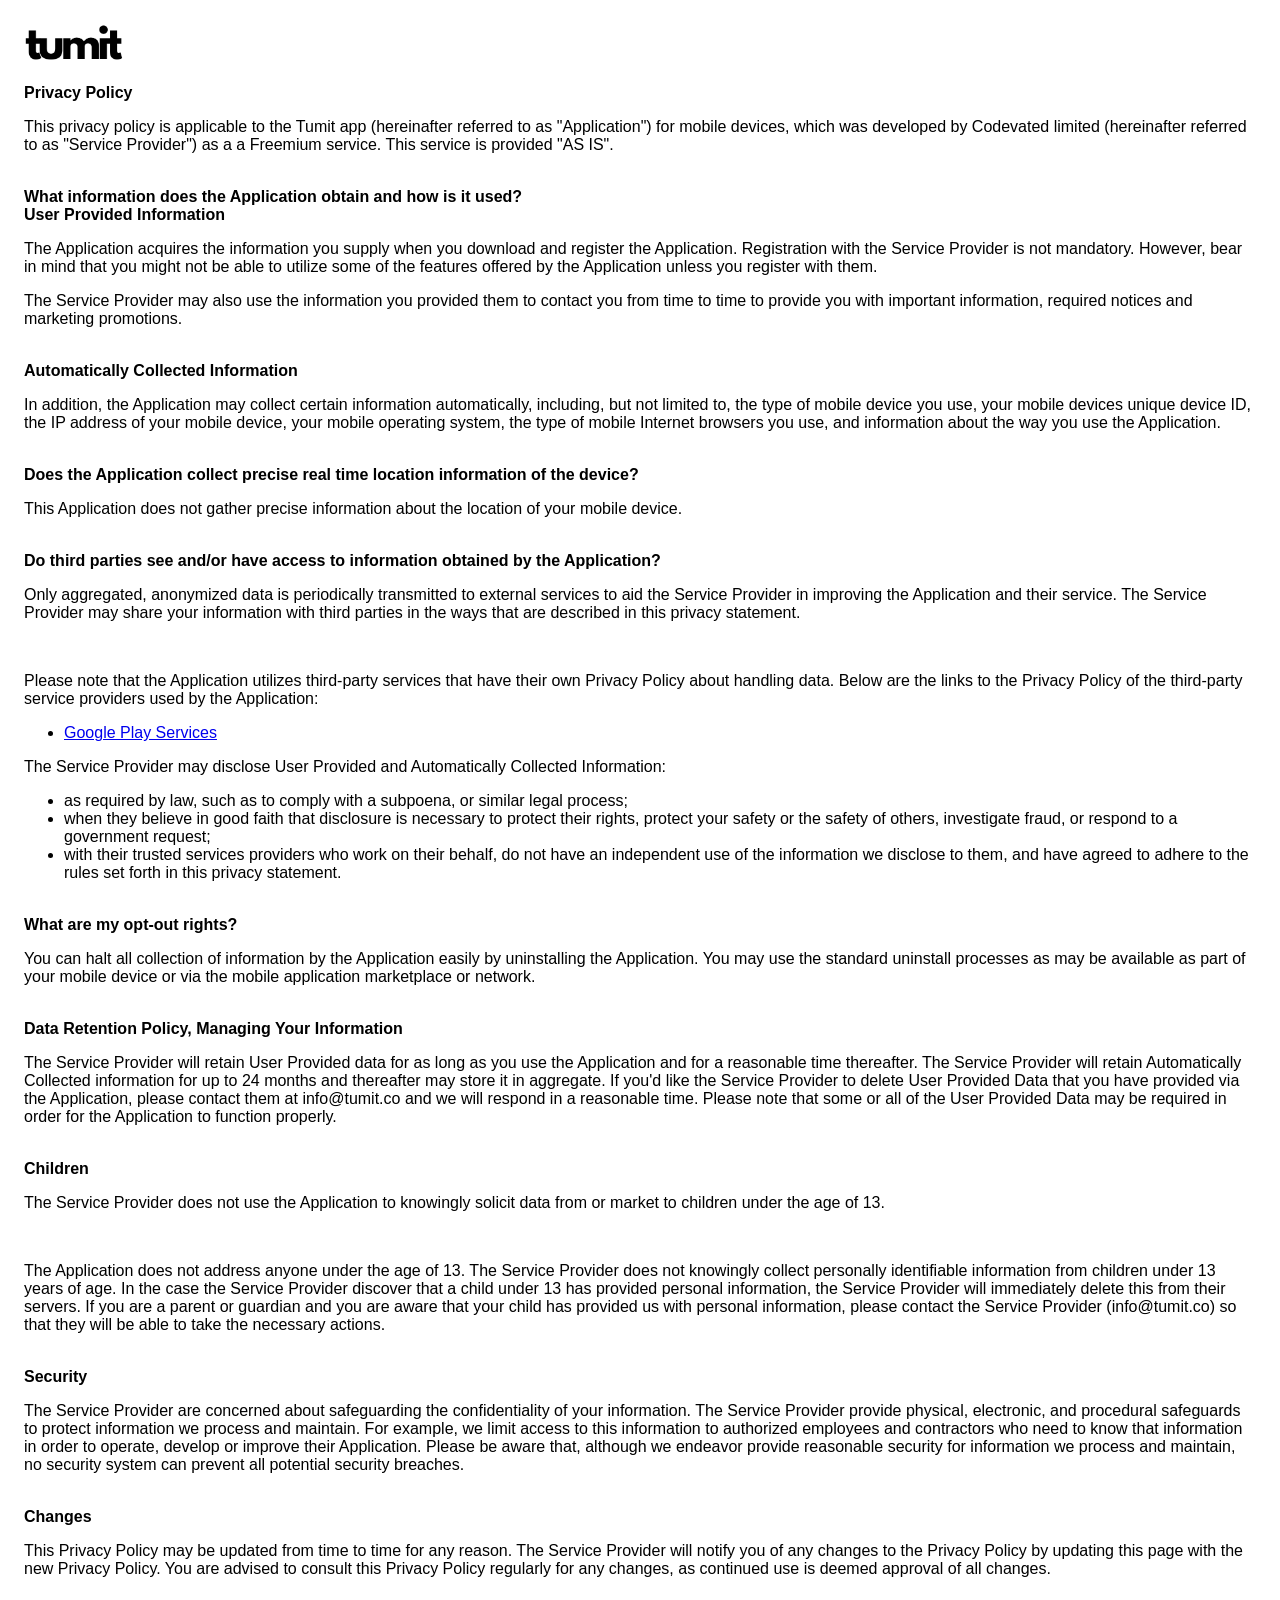
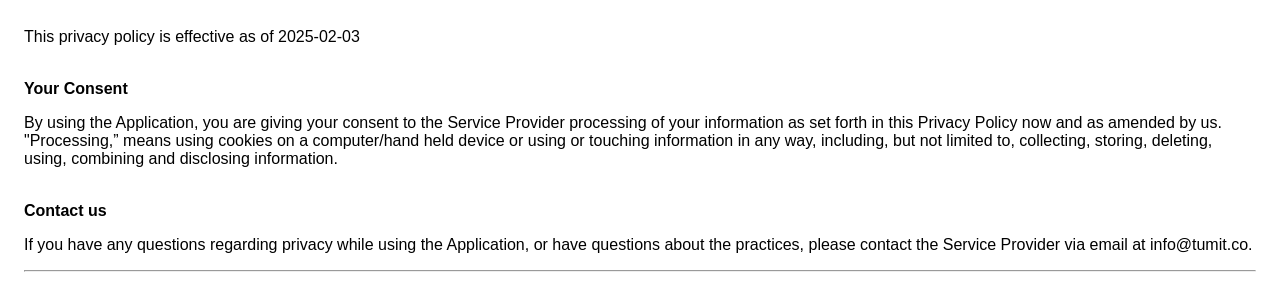
<file: private-policy.html>
<!DOCTYPE html>
    <html>
    <head>
      <meta charset='utf-8'>
      <meta name='viewport' content='width=device-width'>
      <title>Privacy Policy</title>
      <style> body { font-family: 'Helvetica Neue', Helvetica, Arial, sans-serif; padding:1em; } </style>
    </head>
    <body>

       <!-- header section strats -->
      <header class="header_section long_section px-0" style="margin-bottom: 18px;">
        <nav class="navbar navbar-expand-lg custom_nav-container ">
          <a class="navbar-brand" href="index.html">
            <span>
              <!-- Edgecut -->
              <img src="images/tumit.png" alt="logo image" style="width:100px;">
              
            </span>
          </a>
        

        </nav>
      </header>
      <!-- end header section -->


    <strong>Privacy Policy</strong><p>This privacy policy is applicable to the Tumit app (hereinafter referred to as "Application") for mobile devices, which was developed by Codevated limited (hereinafter referred to as "Service Provider") as a a Freemium service. This service is provided "AS IS".</p><br><strong>What information does the Application obtain and how is it used?</strong><br><strong>User Provided Information</strong><p>The Application acquires the information you supply when you download and register the Application. Registration with the Service Provider is not mandatory. However, bear in mind that you might not be able to utilize some of the features offered by the Application unless you register with them.</p><p>The Service Provider may also use the information you provided them to contact you from time to time to provide you with important information, required notices and marketing promotions.</p><br><strong>Automatically Collected Information </strong><p>In addition, the Application may collect certain information automatically, including, but not limited to, the type of mobile device you use, your mobile devices unique device ID, the IP address of your mobile device, your mobile operating system, the type of mobile Internet browsers you use, and information about the way you use the Application.</p><br><strong>Does the Application collect precise real time location information of the device?</strong><p>This Application does not gather precise information about the location of your mobile device.</p><div style="display: none;"><p>This Application collects your device's location, which helps the Service Provider determine your approximate geographical location and make use of in below ways:</p><ul><li>Geolocation Services: The Service Provider utilizes location data to provide features such as personalized content, relevant recommendations, and location-based services.</li><li>Analytics and Improvements: Aggregated and anonymized location data helps the Service Provider to analyze user behavior, identify trends, and improve the overall performance and functionality of the Application.</li><li>Third-Party Services: Periodically, the Service Provider may transmit anonymized location data to external services. These services assist them in enhancing the Application and optimizing their offerings.</li></ul></div><br><strong>Do third parties see and/or have access to information obtained by the Application?</strong><p>Only aggregated, anonymized data is periodically transmitted to external services to aid the Service Provider in improving the Application and their service. The Service Provider may share your information with third parties in the ways that are described in this privacy statement.</p><div><br><p>Please note that the Application utilizes third-party services that have their own Privacy Policy about handling data. Below are the links to the Privacy Policy of the third-party service providers used by the Application:</p><ul><li><a href="https://www.google.com/policies/privacy/" target="_blank" rel="noopener noreferrer">Google Play Services</a></li><!----><!----><!----><!----><!----><!----><!----><!----><!----><!----><!----><!----><!----><!----><!----><!----><!----><!----><!----><!----><!----><!----><!----><!----><!----><!----><!----><!----><!----><!----><!----></ul></div><p>The Service Provider may disclose User Provided and Automatically Collected Information:</p><ul><li>as required by law, such as to comply with a subpoena, or similar legal process;</li><li>when they believe in good faith that disclosure is necessary to protect their rights, protect your safety or the safety of others, investigate fraud, or respond to a government request;</li><li>with their trusted services providers who work on their behalf, do not have an independent use of the information we disclose to them, and have agreed to adhere to the rules set forth in this privacy statement.</li></ul><p></p><br><strong>What are my opt-out rights?</strong><p>You can halt all collection of information by the Application easily by uninstalling the Application. You may use the standard uninstall processes as may be available as part of your mobile device or via the mobile application marketplace or network.</p><br><strong>Data Retention Policy, Managing Your Information</strong><p>The Service Provider will retain User Provided data for as long as you use the Application and for a reasonable time thereafter. The Service Provider will retain Automatically Collected information for up to 24 months and thereafter may store it in aggregate. If you'd like the Service Provider to delete User Provided Data that you have provided via the Application, please contact them at info@tumit.co and we will respond in a reasonable time. Please note that some or all of the User Provided Data may be required in order for the Application to function properly.</p><br><strong>Children</strong><p>The Service Provider does not use the Application to knowingly solicit data from or market to children under the age of 13.</p><div><br><p>The Application does not address anyone under the age of 13.
The Service Provider does not knowingly collect personally
identifiable information from children under 13 years of age. In the case
the Service Provider discover that a child under 13 has provided
personal information, the Service Provider will immediately
delete this from their servers. If you are a parent or guardian
and you are aware that your child has provided us with
personal information, please contact the Service Provider (info@tumit.co) so that
they will be able to take the necessary actions.</p></div><!----><br><strong>Security</strong><p>The Service Provider are concerned about safeguarding the confidentiality of your information. The Service Provider provide physical, electronic, and procedural safeguards to protect information we process and maintain. For example, we limit access to this information to authorized employees and contractors who need to know that information in order to operate, develop or improve their Application. Please be aware that, although we endeavor provide reasonable security for information we process and maintain, no security system can prevent all potential security breaches.</p><br><strong>Changes</strong><p>This Privacy Policy may be updated from time to time for any reason. The Service Provider will notify you of any changes to the Privacy Policy by updating this page with the new Privacy Policy. You are advised to consult this Privacy Policy regularly for any changes, as continued use is deemed approval of all changes.</p><br><p>This privacy policy is effective as of 2025-02-03</p><br><strong>Your Consent</strong><p>By using the Application, you are giving your consent to the Service Provider processing of your information as set forth in this Privacy Policy now and as amended by us. "Processing,” means using cookies on a computer/hand held device or using or touching information in any way, including, but not limited to, collecting, storing, deleting, using, combining and disclosing information.</p><br><strong>Contact us</strong><p>If you have any questions regarding privacy while using the Application, or have questions about the practices, please contact the Service Provider via email at info@tumit.co.</p><hr>

<!-- <p>This privacy policy page was generated by <a href="https://app-privacy-policy-generator.nisrulz.com/" target="_blank" rel="noopener noreferrer">App Privacy Policy Generator</a></p> -->

    </body>
    </html>
</file>
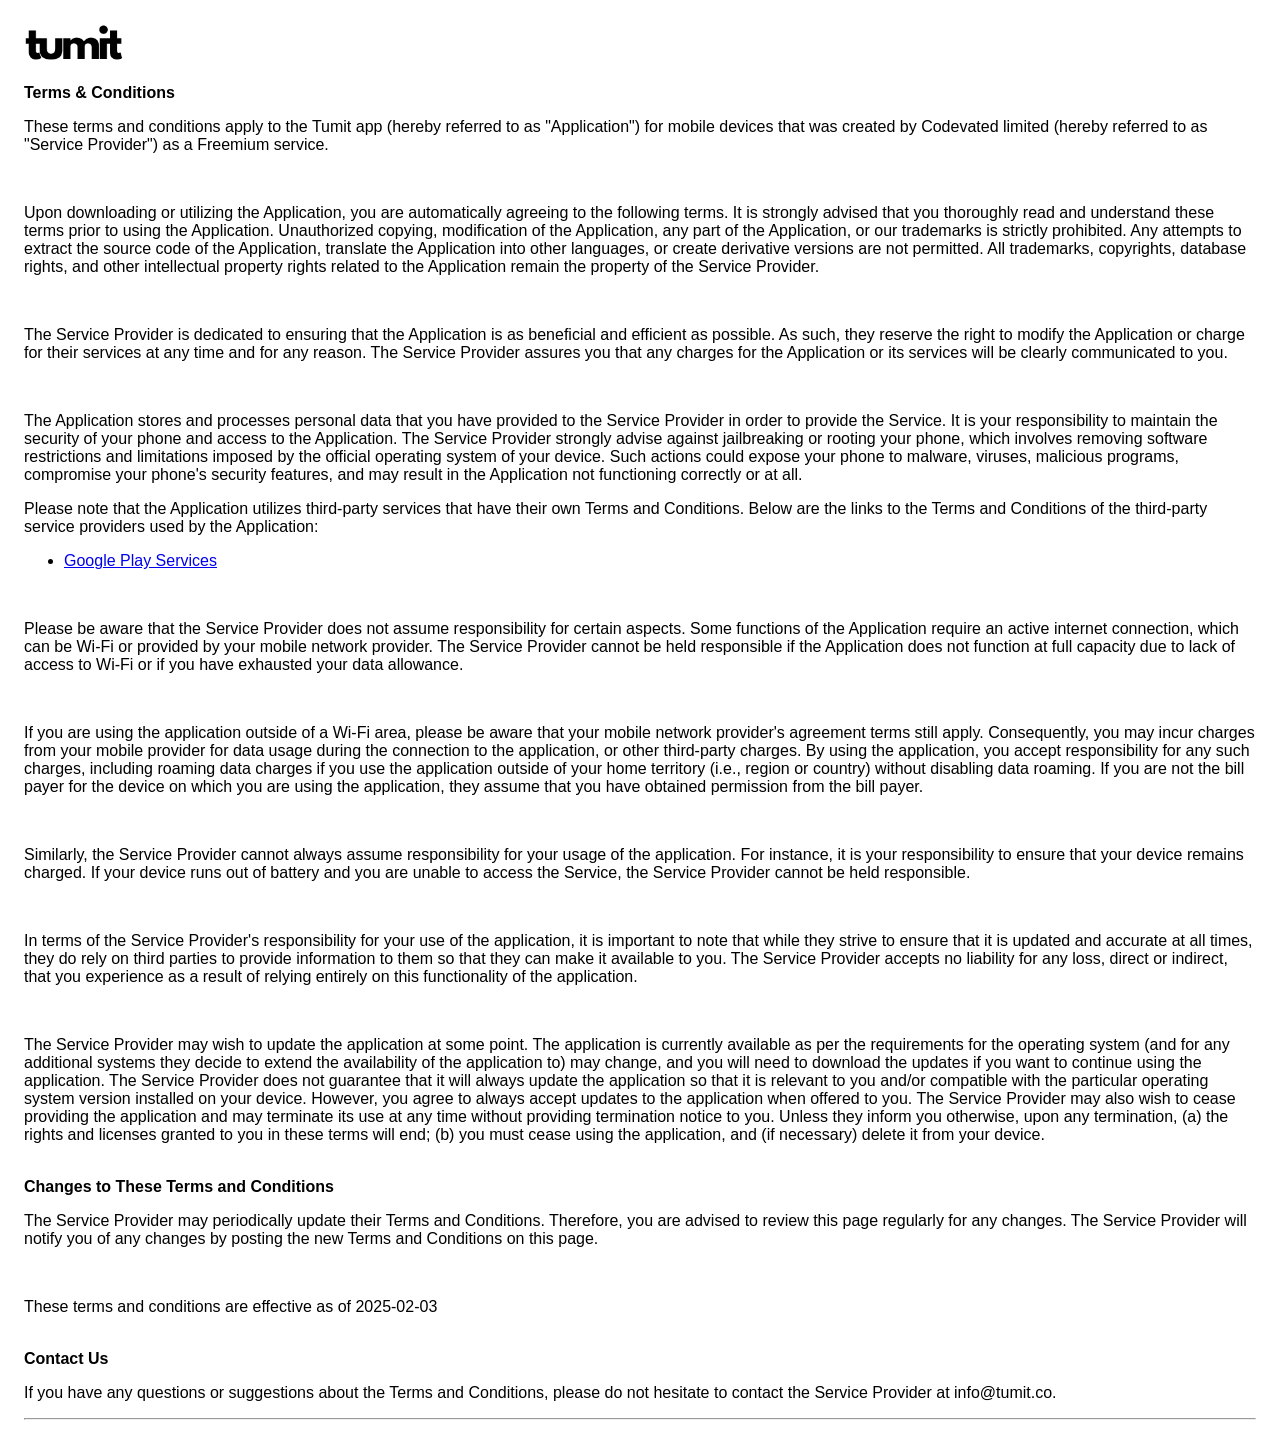
<file: terms-and-conditions.html>
<!DOCTYPE html>
    <html>
    <head>
      <meta charset='utf-8'>
      <meta name='viewport' content='width=device-width'>
      <title>Terms &amp; Conditions</title>
      <style> body { font-family: 'Helvetica Neue', Helvetica, Arial, sans-serif; padding:1em; } </style>
    </head>
    <body>


       <!-- header section strats -->
       <header class="header_section long_section px-0" style="margin-bottom: 18px;">
        <nav class="navbar navbar-expand-lg custom_nav-container ">
          <a class="navbar-brand" href="index.html">
            <span>
              <!-- Edgecut -->
              <img src="images/tumit.png" alt="logo image" style="width:100px;">
              
            </span>
          </a>
        

        </nav>
      </header>
      <!-- end header section -->


    <strong>Terms &amp; Conditions</strong><br><p>These terms and conditions apply to the Tumit app (hereby referred to as "Application") for mobile devices that was created by Codevated limited (hereby referred to as "Service Provider") as a Freemium service.</p><br><p>Upon downloading or utilizing the Application, you are automatically agreeing to the following terms. It is strongly advised that you thoroughly read and understand these terms prior to using the Application. Unauthorized copying, modification of the Application, any part of the Application, or our trademarks is strictly prohibited. Any attempts to extract the source code of the Application, translate the Application into other languages, or create derivative versions are not permitted. All trademarks, copyrights, database rights, and other intellectual property rights related to the Application remain the property of the Service Provider.</p><br><p>The Service Provider is dedicated to ensuring that the Application is as beneficial and efficient as possible. As such, they reserve the right to modify the Application or charge for their services at any time and for any reason. The Service Provider assures you that any charges for the Application or its services will be clearly communicated to you.</p><br><p>The Application stores and processes personal data that you have provided to the Service Provider in order to provide the Service. It is your responsibility to maintain the security of your phone and access to the Application. The Service Provider strongly advise against jailbreaking or rooting your phone, which involves removing software restrictions and limitations imposed by the official operating system of your device. Such actions could expose your phone to malware, viruses, malicious programs, compromise your phone's security features, and may result in the Application not functioning correctly or at all.</p><div><p>Please note that the Application utilizes third-party services that have their own Terms and Conditions. Below are the links to the Terms and Conditions of the third-party service providers used by the Application:</p><ul><li><a href="https://policies.google.com/terms" target="_blank" rel="noopener noreferrer">Google Play Services</a></li><!----><!----><!----><!----><!----><!----><!----><!----><!----><!----><!----><!----><!----><!----><!----><!----><!----><!----><!----><!----><!----><!----><!----><!----><!----><!----><!----><!----><!----><!----><!----></ul></div><br><p>Please be aware that the Service Provider does not assume responsibility for certain aspects. Some functions of the Application require an active internet connection, which can be Wi-Fi or provided by your mobile network provider. The Service Provider cannot be held responsible if the Application does not function at full capacity due to lack of access to Wi-Fi or if you have exhausted your data allowance.</p><br><p>If you are using the application outside of a Wi-Fi area, please be aware that your mobile network provider's agreement terms still apply. Consequently, you may incur charges from your mobile provider for data usage during the connection to the application, or other third-party charges. By using the application, you accept responsibility for any such charges, including roaming data charges if you use the application outside of your home territory (i.e., region or country) without disabling data roaming. If you are not the bill payer for the device on which you are using the application, they assume that you have obtained permission from the bill payer.</p><br><p>Similarly, the Service Provider cannot always assume responsibility for your usage of the application. For instance, it is your responsibility to ensure that your device remains charged. If your device runs out of battery and you are unable to access the Service, the Service Provider cannot be held responsible.</p><br><p>In terms of the Service Provider's responsibility for your use of the application, it is important to note that while they strive to ensure that it is updated and accurate at all times, they do rely on third parties to provide information to them so that they can make it available to you. The Service Provider accepts no liability for any loss, direct or indirect, that you experience as a result of relying entirely on this functionality of the application.</p><br><p>The Service Provider may wish to update the application at some point. The application is currently available as per the requirements for the operating system (and for any additional systems they decide to extend the availability of the application to) may change, and you will need to download the updates if you want to continue using the application. The Service Provider does not guarantee that it will always update the application so that it is relevant to you and/or compatible with the particular operating system version installed on your device. However, you agree to always accept updates to the application when offered to you. The Service Provider may also wish to cease providing the application and may terminate its use at any time without providing termination notice to you. Unless they inform you otherwise, upon any termination, (a) the rights and licenses granted to you in these terms will end; (b) you must cease using the application, and (if necessary) delete it from your device.</p><br><strong>Changes to These Terms and Conditions</strong><p>The Service Provider may periodically update their Terms and Conditions. Therefore, you are advised to review this page regularly for any changes. The Service Provider will notify you of any changes by posting the new Terms and Conditions on this page.</p><br><p>These terms and conditions are effective as of 2025-02-03</p><br><strong>Contact Us</strong><p>If you have any questions or suggestions about the Terms and Conditions, please do not hesitate to contact the Service Provider at info@tumit.co.</p><hr>

    <!-- <p>This Terms and Conditions page was generated by <a href="https://app-privacy-policy-generator.nisrulz.com/" target="_blank" rel="noopener noreferrer">App Privacy Policy Generator</a></p> -->

    </body>
    </html>
</file>
